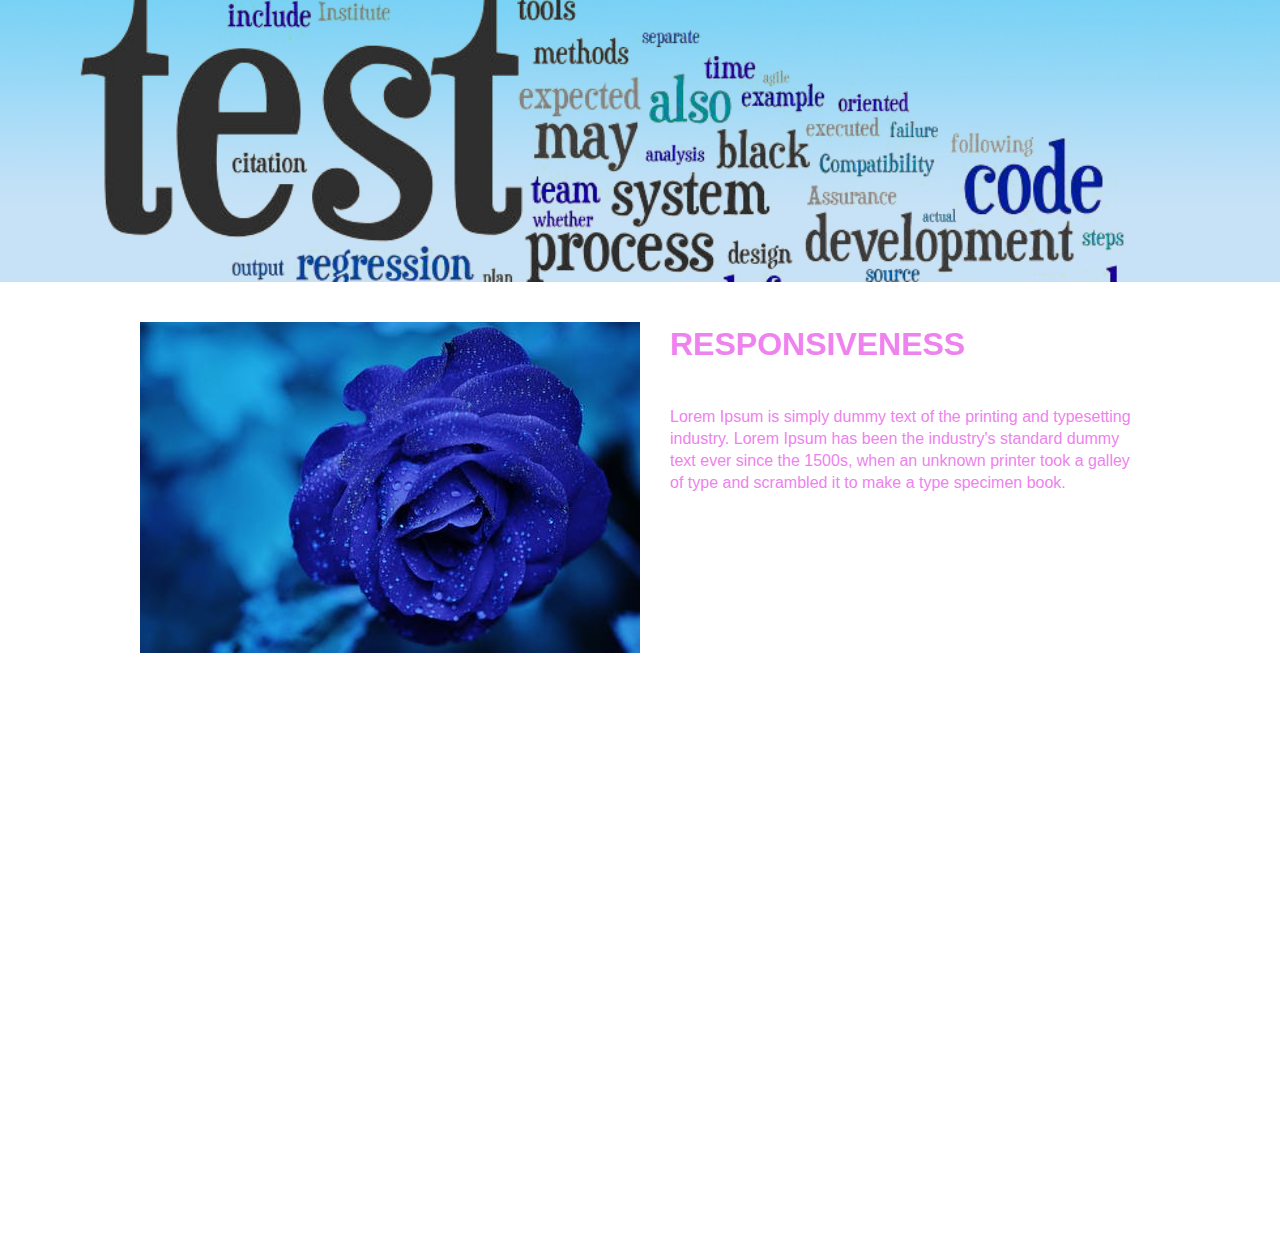
<file: adding video/index.html>
<!DOCTYPE html>
<html lang="en">
<head>
    <meta charset="UTF-8">
    <meta name="viewport" content="width=device-width, initial-scale=1.0">
    <meta http-equiv="X-UA-Compatible" content="ie=edge">
    <link rel="stylesheet" href="style.css">
    <title>Document</title>
</head>
<body>
    <img class="img-banner" src="../images/test_banner.jpg" alt="img-banner">
    <div class="wrapper">
        <article class="img-info">
                <h1>RESPONSIVENESS </h1>
                <p>Lorem Ipsum is simply dummy text of the printing and typesetting industry. Lorem Ipsum has been the industry's standard dummy text ever since the 1500s, when an unknown printer took a galley of type and scrambled it to make a type specimen book.</p>
        </article>

        <img class="img-ros" src="../images/rose.jpeg" alt="rose">      
       
       <div class="videowrapper">

           <iframe src="https://www.youtube.com/embed/OOy764mDtiA" frameborder="0" allow="accelerometer; autoplay; encrypted-media; gyroscope; picture-in-picture" allowfullscreen></iframe>
       </div>  
    </div>
</body>
</html>

<!--<video src="../videos/SampleVideo_1280x720_1mb.mp4" controls></video>-->

           <!--<video controls>
               <source src="../videos/SampleVideo_1280x720_1mb.mp4" type="video/mp4">
           </video>-->
</file>
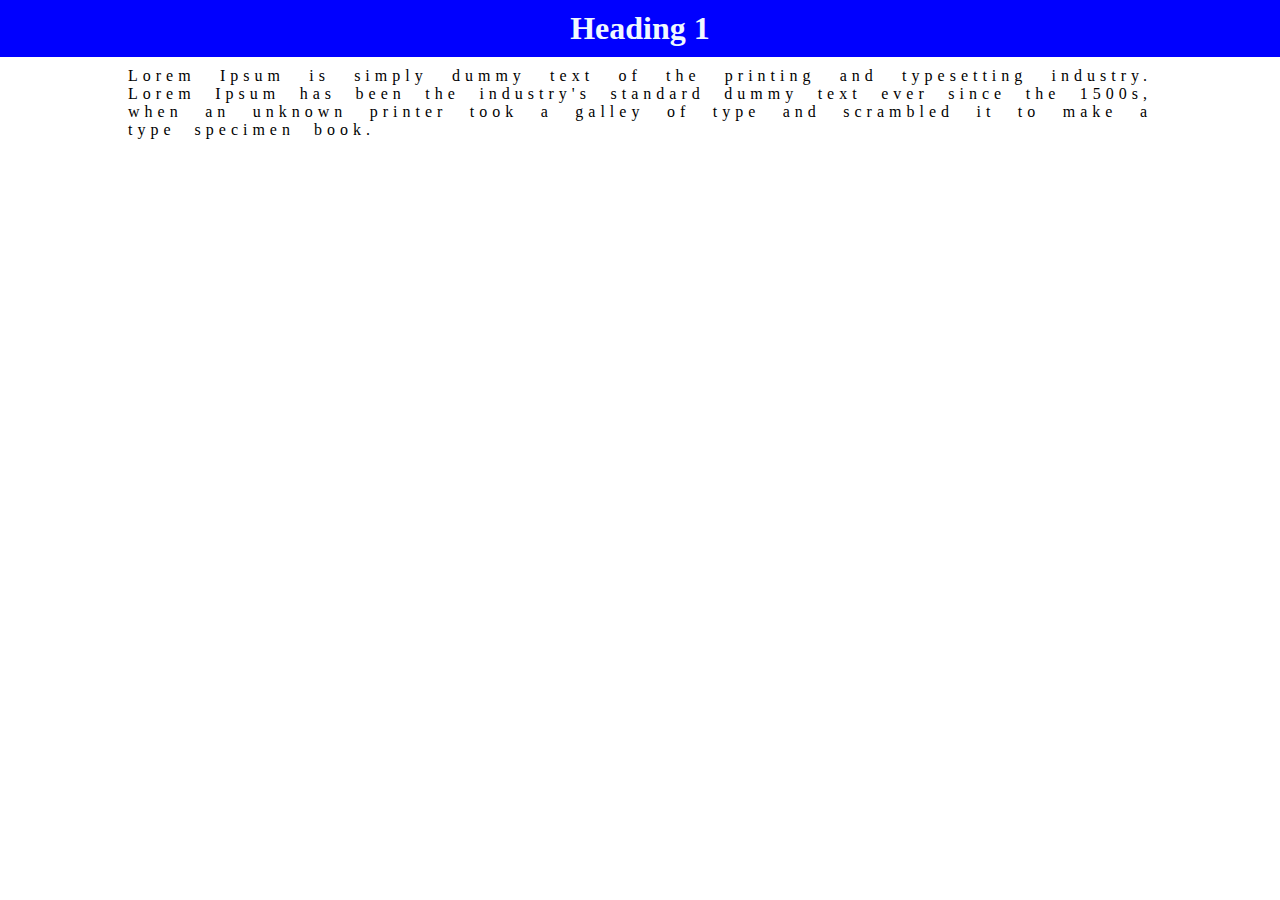
<file: class/index.html>
<!DOCTYPE html>
<html lang="en">
<head>
    <meta charset="UTF-8">
    <meta name="viewport" content="width=device-width, initial-scale=1.0">
    <meta http-equiv="X-UA-Compatible" content="ie=edge">
    <title>Class-tutorial</title>
    <link rel="stylesheet" href="style.css">
</head>
<body>
    <div id="header">
        <h1>Heading 1</h1>
    </div>
    <div id="content">
        <p>Lorem Ipsum is simply dummy text of the printing and typesetting industry. Lorem Ipsum has been the industry's standard dummy text ever since the 1500s, when an unknown printer took a galley of type and scrambled it to make a type specimen book.</p>
    </div>
    <p></p>
</body>
</html>
</file>
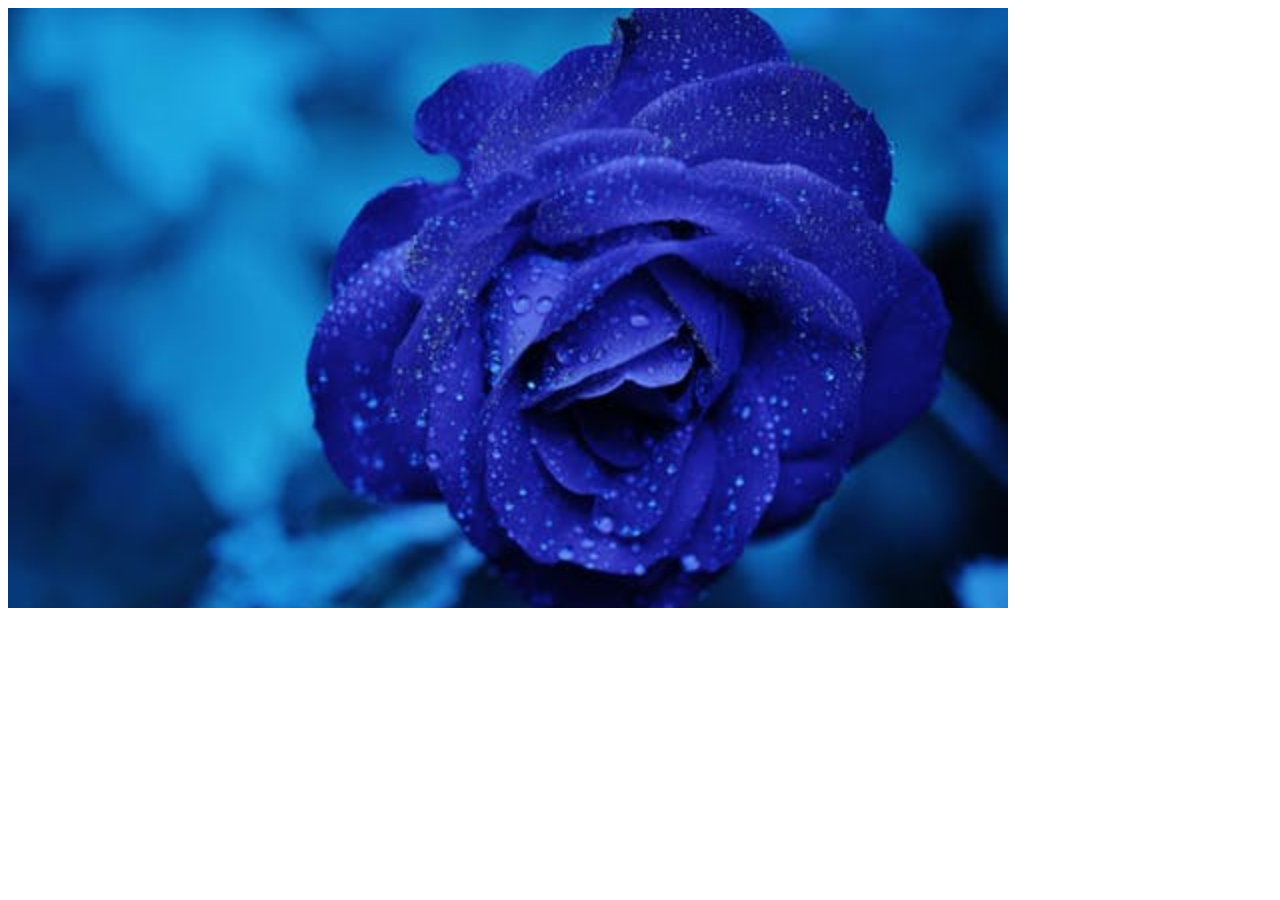
<file: inserting images/index.html>
<!DOCTYPE html>
<html lang="en">
<head>
    <meta charset="UTF-8">
    <meta name="viewport" content="width=device-width, initial-scale=1.0">
    <meta http-equiv="X-UA-Compatible" content="ie=edge">
    <link rel="stylesheet" href="style.css" >
    <title>Document</title>
</head>
<body>
    <div class="wrapper">
        <div class="image"></div>
    </div>
</body>
</html>
</file>
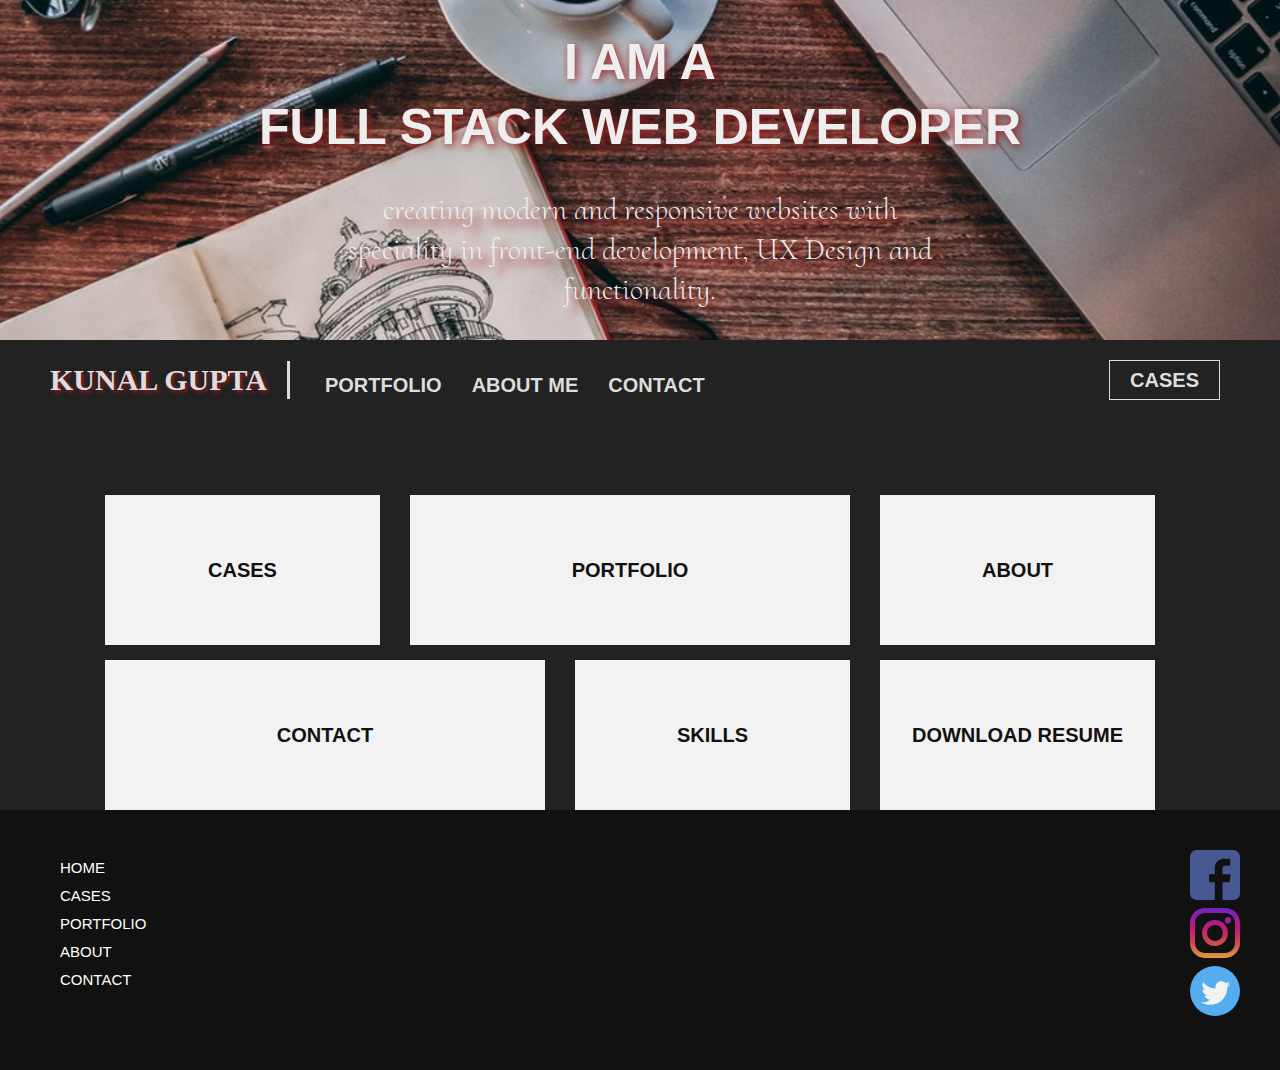
<file: Portfolio Design/index.html>
<!DOCTYPE html>
<html lang="en">
<head>
    <meta charset="UTF-8">
    <meta name="viewport" content="width=device-width, initial-scale=1.0">
    <meta http-equiv="X-UA-Compatible" content="ie=edge">
    <title>Document</title>
    <link href="https://fonts.googleapis.com/css?family=Baloo+Bhai|Macondo+Swash+Caps|Pacifico|Permanent+Marker|Cormorant+Upright" rel="stylesheet">
    <link rel="stylesheet" href="style.css">
</head>
<body>
    <header>
        <a href="index.html" class="header-logo">KUNAL GUPTA</a>
        <nav>
            <ul>
                <li><a href="portfolio.html">Portfolio</a></li>
                <li><a href="about.html">About me</a></li>                
                <li><a href="contact.html">Contact</a></li>
            </ul>
            <a href="cases.html" class="header-cases">Cases</a>
        </nav>
                    
    </header>
    <main>
        <section class="banner">
            <div class="aligner">
                <h1>I AM A <br>FULL STACK WEB DEVELOPER</h1>
                <h2> creating modern and responsive websites with speciality in front-end development, UX Design and functionality.  </h2>
                <div class="test">
                        <a href="index.html" class="header-logo2">KUNAL GUPTA</a>                
                    <nav>
                            <ul>
                                <li><a href="portfolio.html">Portfolio</a></li>
                                <li><a href="about.html">About me</a></li>                
                                <li><a href="contact.html">Contact</a></li>
                            </ul>
                            <a href="cases.html" class="header-cases">Cases</a>
                    </nav>
    
                </div>                
            </div>
        </section>
        <div class="clearfix"></div>
        <div class="wrapper">    
            <section class="boxes">
                <a href="cases.html">
                    <div class="square">
                        <h3>Cases</h3>
                    </div>
                </a> 
            
                <a href="">    
                    <div class="rectangle">
                        <h3>Portfolio</h3>
                    </div>
                </a>
                <a href="">
                    <div class="square">
                        <h3>About</h3>
                    </div>
                </a>
                <a href="">  
                    <div class="rectangle">
                        <h3>Contact</h3>
                    </div>
                </a>

            <a href="">
                    <div class="square">
                        <h3>Skills</h3>
                    </div>
                </a>
                
                <a href="">  
                    <div class="square">
                        <h3>Download Resume</h3>
                    </div>
                </a>
            </section>
        </div>    
    </main>
    <footer>
        <ul class="f-menu-links">
            <li><a href="#">HOME</a></li>
            <li><a href="#">CASES</a></li>
            <li><a href="#">PORTFOLIO</a></li>
            <li><a href="#">ABOUT</a></li>            <li><a href="#">CONTACT</a></li>
        </ul>
        <ul class="f-cases-links">
            <li>LATEST CASES</li>
            <li><a href="#">WEB DEVELOPMENT</a></li>
            <li><a href="#">WEB DEVELOPMENT</a></li>
            <li><a href="#">ELECTRONICS DESIGNING</a></li> 
            <li><a href="#">ELECTRONICS DESIGNING</a></li>
        </ul>
        <div class="footer-sm">

            <a href="https://www.facebook.com/kunal.gupta.902266">
                <img src="facebook.svg" alt="youtube-symbol">
            </a>
            <a href="https://www.instagram.com/gkunal_22/">
                <img src="instagram.svg" alt="youtube-symbol">
            </a>
            <a href="https://twitter.com/kunal_wanted">
                <img src="twitter.svg" alt="youtube-symbol">
            </a>            
        </div>
    </footer>
</body>
</html>
</file>
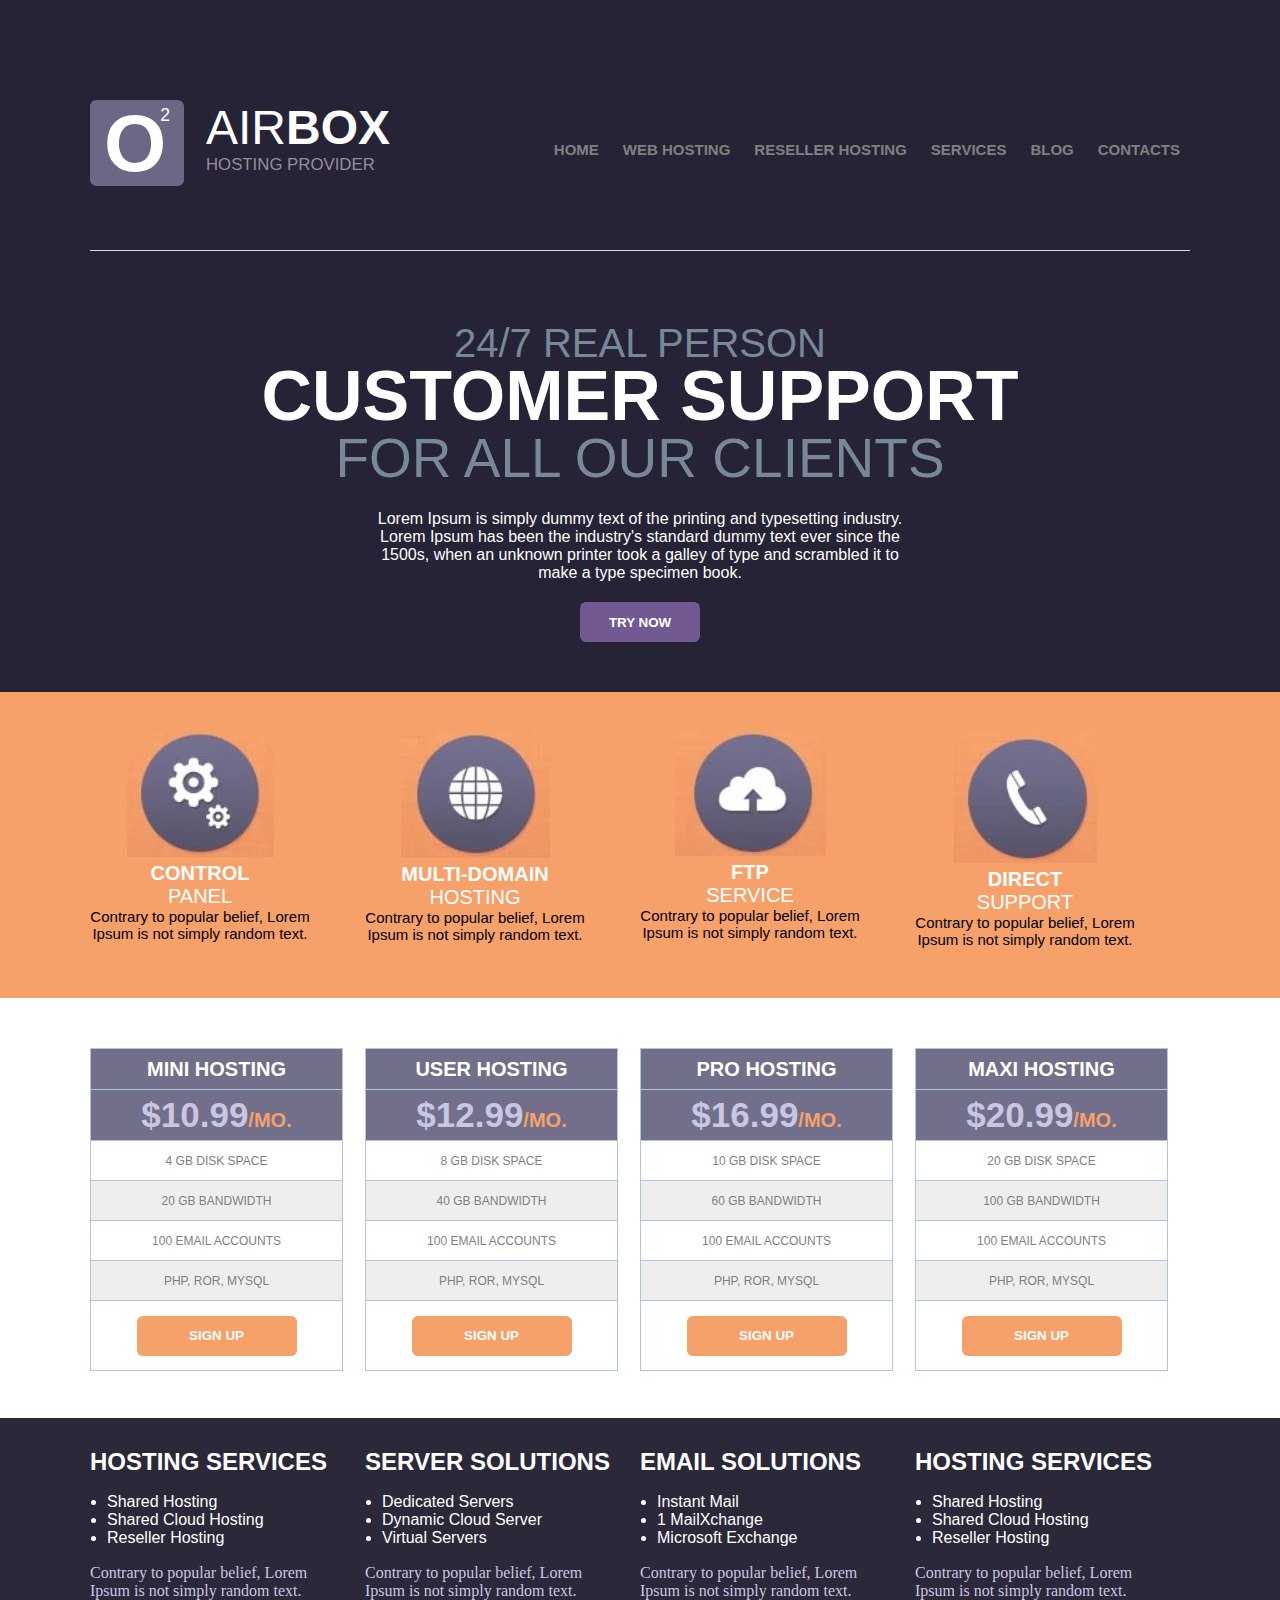
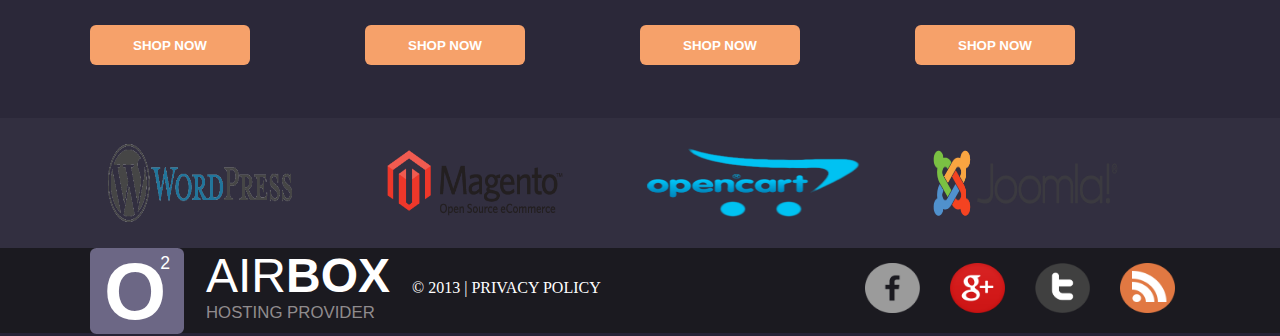
<file: Template Design 1/index.html>
<!DOCTYPE html>
<html lang="en">
<head>
    <meta charset="UTF-8">
    <meta name="viewport" content="width=device-width, initial-scale=1.0">
    <meta http-equiv="X-UA-Compatible" content="ie=edge">
    <link rel="stylesheet" href="style.css">
    <title>Document</title>
</head>
<body>
    <div class="headwrapper">
        <nav>        
            <div class="logo">
                <div class="o2">
                    <p class="o2_2">2  </p>
                    <p><b>O</b></p>
                </div>
                <div class="logotxt">
                    AIR<b>BOX</b>                    <p>HOSTING PROVIDER</p>
                </div>
            </div>
            <div class="menu">
                <ul>
                    <a href="#"><li> HOME </li></a>
                    <a href="#"><li> WEB HOSTING </li></a>
                    <a href="#"><li> RESELLER HOSTING </li></a>
                    <a href="#"><li> SERVICES </li></a>
                    <a href="#"><li> BLOG </li></a>
                    <a href="#"><li> CONTACTS </li></a>
                </ul>
            </div>        
        </nav>
            <div class="clear"></div>
            <hr size="0.1" color="#DDD" >
        <div class="header">
            <h4>24/7 REAL PERSON</h4>
            <H1>CUSTOMER SUPPORT</H1>
            <H2>FOR ALL OUR CLIENTS</H2>
            <div class="para">
                <p>Lorem Ipsum is simply dummy text of the printing and typesetting industry. Lorem Ipsum has been the industry's standard dummy text ever since the 1500s, when an unknown printer took a galley of type and scrambled it to make a type specimen book.</p>
            </div>
            <button type="button"><b>TRY NOW</b></button>    
        </div>
    </div>

    <div class="content">
        <div class="contentwrapper">
            <div class="img1">
                <img src="../images/1.jpg" alt="1">
                <p class="a"><b>CONTROL</b> </p>
                <p> PANEL</p>
                <p class="p">Contrary to popular belief, Lorem Ipsum is not simply random text.</p>
            </div>
            <div class="img2">
                <img src="../images/2.jpg" alt="2">
                <p class="a"><b>MULTI-DOMAIN</b></p>
                <p> HOSTING</p>
                <p class="p">Contrary to popular belief, Lorem Ipsum is not simply random text.</p>
            </div>
            <div class="img3">
                <img src="../images/3.jpg" alt="3">
                <p class="a"><b>FTP</b> </p>
                <p>SERVICE</p>
                <p class="p">Contrary to popular belief, Lorem Ipsum is not simply random text.</p>
            </div>            
            <div class="img4">
                <img src="../images/4.jpg" alt="4">
                <p class="a"><b>DIRECT</b> </p>
                <p>SUPPORT</p>
                <p class="p">Contrary to popular belief, Lorem Ipsum is not simply random text.</p>
            </div>

            <div class="clear"></div>            
    </div>

    <div class="clear"></div>

    <div class="content2">
        <div class="tablewrapper">
            <table class="table1">
                <tr class="th1">
                    <th>MINI HOSTING</th>
                </tr>
                <tr class="th2">
                    <th>$10.99<div class="mo">/MO.</div></th>
                </tr>
                <tr><td>4 GB DISK SPACE</td></tr>   
                <tr><td>20 GB BANDWIDTH</td></tr>
                <tr><td>100 EMAIL ACCOUNTS</td></tr>    
                <tr><td>PHP, ROR, MYSQL</td></tr>        
                <tr class="tbutton"> <td><button class="tb">SIGN UP</button></td></tr>     
            </table>

            <table class="table2">
                    <tr class="th1">
                        <th>USER HOSTING</th>
                    </tr>
                    <tr class="th2">
                        <th>$12.99<div class="mo">/MO.</div></th>
                    </tr>
                    <tr><td>8 GB DISK SPACE</td></tr>   
                    <tr><td>40 GB BANDWIDTH</td></tr>
                    <tr><td>100 EMAIL ACCOUNTS</td></tr>    
                    <tr><td>PHP, ROR, MYSQL</td></tr>     
                    <tr class="tbutton"> <td><button class="tb">SIGN UP</button></td></tr>           
            </table>

            <table class="table3">
                    <tr class="th1">
                        <th>PRO HOSTING</th>
                    </tr>
                    <tr class="th2">
                        <th>$16.99<div class="mo">/MO.</div></th>
                    </tr>
                    <tr><td>10 GB DISK SPACE</td></tr>   
                    <tr><td>60 GB BANDWIDTH</td></tr>
                    <tr><td>100 EMAIL ACCOUNTS</td></tr>    
                    <tr><td>PHP, ROR, MYSQL</td></tr>
                    <tr class="tbutton"> <td><button class="tb">SIGN UP</button></td></tr>     
            </table>

            <table class="table4">
                    <tr class="th1">
                        <th>MAXI HOSTING</th>
                    </tr>
                    <tr class="th2">
                        <th>$20.99<div class="mo">/MO.</div></th>
                    </tr>
                    <tr><td>20 GB DISK SPACE</td></tr>   
                    <tr><td>100 GB BANDWIDTH</td></tr>
                    <tr><td>100 EMAIL ACCOUNTS</td></tr>    
                    <tr><td>PHP, ROR, MYSQL</td></tr>      
                    <tr class="tbutton"> <td><button class="tb">SIGN UP</button></td></tr>
            </table>
        </div>
    </div> 
    
    <div class="clear"></div>   
    <div class="content3">
        <div class="content3_wrapper">
            <div class="sub1">
                <h2>HOSTING SERVICES</h2>
                <ul>
                    <li>Shared Hosting</li>
                    <li>Shared Cloud Hosting</li>
                    <li>Reseller Hosting</li>
                </ul>
                <p>Contrary to popular belief, Lorem Ipsum is not simply random text.</p>
                <button class="tb">SHOP NOW</button>
            </div>
            <div class="sub2">
                    <h2>SERVER SOLUTIONS</h2>
                    <ul>
                        <li>Dedicated Servers</li>
                        <li>Dynamic Cloud Server</li>
                        <li>Virtual Servers</li>
                    </ul>
                    <p>Contrary to popular belief, Lorem Ipsum is not simply random text.</p>
                    <button class="tb">SHOP NOW</button>
                </div>
        
            <div class="sub3">
                <h2>EMAIL SOLUTIONS</h2>
                <ul>
                    <li>Instant Mail</li>
                    <li>1 MailXchange</li>
                    <li>Microsoft Exchange</li>
                </ul>
                <p>Contrary to popular belief, Lorem Ipsum is not simply random text.</p>
                <button class="tb">SHOP NOW</button>
            </div>
    
            <div class="sub4">
                <h2>HOSTING SERVICES</h2>
                <ul>
                    <li>Shared Hosting</li>
                    <li>Shared Cloud Hosting</li>
                    <li>Reseller Hosting</li>
                </ul>
                <p>Contrary to popular belief, Lorem Ipsum is not simply random text.</p>
                <button class="tb">SHOP NOW</button>
            </div>           
        </div>
    </div>
    <div class="clear"></div>
    <div class="footer1">
        <div class="fwrapper1">
            <img class="flogos" src="../images/WordPress-logotype-standard.png" alt="WordPress-logo" >

            <img class="flogos" src="../images/glo-magento-logo-text.png" alt="Magento-logo" >
            
            <img class="flogos" src="../images/opencart-logo.png" alt="Opencart-logo" >
            
            <img class="flogos" src="../images/1280px-Joomla!-Logo.png" alt="Joomla-logo" >
            
        </div>
    </div>
    <div class="clear"></div>
    <div class="footer2">
        <div class="fwrapper2">
            <div class="logo">
                <div class="o2">
                            <p class="o2_2">2 </p>
                            <p><b>O</b></p>
                    </div>
                    <div class="logotxt">
                            AIR<b>BOX</b>                    <p>HOSTING PROVIDER</p>
                    </div>
            </div>
            <div class="lo">© 2013 | PRIVACY POLICY</div> 
            <img class="fl" src="../images/blog.png" alt="blog">
            <img class="fl" src="../images/twitter.png" alt="twitter">
            <img class="fl" src="../images/80-google-plus-512.png" alt="g+">
            <img class="fl" src="../images/96bf09559c.png" alt="fb">

                   
        </div>
    </div>



</body>
</html>
</file>
<file: adding video/style.css>
*{
    margin: 0;
    padding: 0;
    box-sizing: border-box;
}
.wrapper{
    width: 100%;
    box-sizing: border-box;
}
.img-banner{
    display: none;
}
.img-info{
    width: 100%;
}

.img-info h1{
    padding: 30px 30px 20px;
    font-family: 'Lucida Sans', 'Lucida Sans Regular', 'Lucida Grande', 'Lucida Sans Unicode', Geneva, Verdana, sans-serif;
    color: violet;
    line-height: 44px; 
}
.img-info p{
    padding: 0px 10px 20px;
    font-family: 'Lucida Sans', 'Lucida Sans Regular', 'Lucida Grande', 'Lucida Sans Unicode', Geneva, Verdana, sans-serif;
    color: violet;
    line-height: 22px;
    width: 100%; 
}
.img-ros{
    width:100%;
}
/*video{
    width:100%;
}*/

iframe{
    width:100%;
    
}

@media only screen and (min-width: 768px){
    .img-banner{
        display: block;
        width: 100%;
        padding-bottom: 20px;
    }
    .wrapper{
        width: 600px;
        margin: 0 auto;
    }
    .img-info h1{
        padding: 20px 0px 0px;
    }
    .img-info p{
        padding: 20px 0px 0px;
       }
    .img-ros{
        padding-top: 20px;
    }
}

@media only screen and (min-width: 1000px){
    .img-rose{
     }
    .wrapper{
        width: 1000px;
      
    }
    .img-info{
        width: 50%;
        float: right;
    }
    .img-info h1{
        padding: 20px 0 20px 30px;
    }
    .img-info p{
        padding: 20px 0 20px 30px;
       }
    .img-ros{
        padding-bottom:  10px;
        width: 50%;
        float: left;
    }
}


.videowrapper{
    position: relative;
    padding-bottom: 56.25%;
    padding-top: 25px;
    height: 0px;
    clear: both;    /*Important*/
}

.videowrapper iframe{
    position: absolute;
    left: 0;
    top: 0;
    right:0;
    bottom: 0;
    height: 100%;
    width: 100%;

}
</file>
<file: class/style.css>
*{
    margin: 0;
    padding: 0;
}

#header{
    background: blue;
    color: aliceblue;
    padding: 10px;
    text-align: center;
}

#content{
    width: 1024px;
    padding: 10px;
    margin: auto;
    text-align: justify;
    letter-spacing: 5px;
    word-spacing: 10px;

}
</file>
<file: inserting images/style.css>
.image{
    width: 1000px;
    height: 600px;
    background-image: url(../images/rose.jpeg); 
    background-size: cover;
    background-position: center left;

}
</file>
<file: Portfolio Design/style.css>
html, body, div, span, object, iframe,
h1, h2, h3, h4, h5, h6, p, blockquote, pre,
abbr, address, cite, code,
del, dfn, em, img, ins, kbd, q, samp,
small, strong, sub, sup, var,
b, i,
dl, dt, dd, ol, ul, li,
fieldset, form, label, legend,
table, caption, tbody, tfoot, thead, tr, th, td,
article, aside, canvas, details, figcaption, figure, 
footer, header, hgroup, menu, nav, section, summary,
time, mark, audio, video {
    margin:0;
    padding:0;
    border:0;
    outline:0;
    font-size:100%;
    vertical-align:baseline;
    background:transparent;
}

body {
    line-height:1;
}

article,aside,details,figcaption,figure,
footer,header,hgroup,menu,nav,section { 
    display:block;
}

nav ul {
    list-style:none;
}

blockquote, q {
    quotes:none;
}

blockquote:before, blockquote:after,
q:before, q:after {
    content:'';
    content:none;
}

a {
    margin:0;
    padding:0;
    font-size:100%;
    vertical-align:baseline;
    background:transparent;
}

/* change colours to suit your needs */
ins {
    background-color:#ff9;
    color:#000;
    text-decoration:none;
}

/* change colours to suit your needs */
mark {
    background-color:#ff9;
    color:#000; 
    font-style:italic;
    font-weight:bold;
}

del {
    text-decoration: line-through;
}

abbr[title], dfn[title] {
    border-bottom:1px dotted;
    cursor:help;
}

table {
    border-collapse:collapse;
    border-spacing:0;
}

/* change border colour to suit your needs */
hr {
    display:block;
    height:1px;
    border:0;   
    border-top:1px solid #cccccc;
    margin:1em 0;
    padding:0;
}

input, select {
    vertical-align:middle;
}
*{
    text-decoration: none;
}

/*.........My Code.........*/

body{
    /*background-image: url(background-image.jpg);*/
    background-color: #222;
}

header{
    width: 100%;
    height: 100px;
    background-color: #fff;

}

header .header-logo{
    font-family: 'Permanent Marker', cursive;
    font-size: 30px;
    font-weight: 900;
    color: #111;
    display: block;
    margin: 0 auto;
    text-align: center;
    text-shadow: 2px 2px 4px rgb(151, 29, 29);
    padding: 15px 0;
}

header nav ul{
    display: block;
    margin: 0 auto;
    width: fit-content;
}

header nav ul li{
    display: inline-block;
    float: left;
    font-weight: 400;
    padding: 5px 15px;
}

header nav ul li a{
    font-family: 'Catamaran', sans-serif;
    font-size: 20px;
    font-weight: 600;
    color: #111;
    text-transform: uppercase;
}

header .header-cases{
    display: none;
}
.banner .header2{
    display: none;
}
.test{
    display: none;
}

/*SECTION*/
.banner{
    width: 100%;
    height: calc(100vh - 100px);
    background-image: url(banner2.jpg);
    background-position: center;
    background-repeat: no-repeat;
    background-size: cover;
    color: #eee;
    /*display: table;*/
}
/*.aligner{
    display: table-cell;
    vertical-align: middle;
}*/


.banner h1{
    padding: 30px 0;
    font-family: 'Catamaran', sans-serif;
    font-size: 50px;
    font-weight: 900;
    line-height: 65px;
    text-align: center;
    text-shadow: 2px 2px 8px rgb(151, 29, 29);
}

.banner h2{
    font-family: 'Cormorant Upright', serif;
    font-size: 30px;
    font-weight: 300;
    line-height: 40px;
    text-align: center;
    text-shadow: 4px 4px 8px rgb(151, 29, 29);
}

@media only screen and (min-width: 1000px){
    
    .test{
        display: block;
        padding: 20px;

    }
    header{
        display: none;
    }
    
    .banner{
        height: 340px;
        background-image: url(banner.jpg);
        background-size: cover;
        background-position: left center;
    }
    
    .banner h2{
    display: block;
    width: 600px;  
    margin: 0 auto;  
    text-shadow: 8px 8px 8px rgb(151, 29, 29);
    }

    .test .header-logo2{
        display: block;
        font-family: 'Permanent Marker', cursive;
        font-size: 30px;
        font-weight: 900;
        color: #ddd;

        margin: 31px 0 ;
        text-align: left;
        text-shadow: 2px 2px 4px rgb(151, 29, 29);
        padding: 0 20px 0 30px ;
        border-right: 3px solid #ddd;
        float: left;
        line-height: 38px;
    } 

    .test nav ul{
        display: block;
        width: fit-content;
        margin: 20px 0 0 20px;
        float: left;
    }
    
    .test nav ul li{
        display: inline-block;
        float: left;
        font-weight: 400;
        padding: 5px 15px;
    }

    .test nav ul li a{
    font-family: 'Catamaran', sans-serif;
    font-size: 20px;
    font-weight: 600;
    color: #ddd;
    text-transform: uppercase;    
    line-height: 60px;    
    }
    
    .test .header-cases{
        display: block;
        font-family: 'Catamaran', sans-serif;
        font-size: 20px;
        font-weight: 600;
        color: #ddd;
        text-transform: uppercase;
        line-height: 38px;
        border: 1px solid #ddd;
        float: right;
        margin: 30px 40px;        
        padding: 0 20px;
    }


}

/*BOXES*/
.boxes div{
    margin: 15px 15px 0;
    width: calc(100 - 30px);
    height: 100px;
    background-color: #f2f2f2;
}
.boxes div h3{
    font-family: 'Catamaran', sans-serif;
    font-size: 20px;
    font-weight: 600;
    line-height: 100px;
    text-align: center;
    color: #111;
    text-transform: uppercase;
}

@media only screen and (min-width: 1000px){
    .wrapper{
        width: 1100px;
        margin: 50px auto;
        padding-bottom: 50px;

    }
 
    .boxes div{
        height: 150px;
    }

    .boxes div h3{
        line-height: 150px;
    }
    
    .rectangle{
        float: left;
        width:40%;
    }

    .square{
        float: left;
        width: 25%;
    }

}
/*FOOTER*/
footer{
    width: calc(100% - 80px);
    padding: 40px;
    margin-top: 20px;
    background-color: #111;
    height: 180px;
    overflow: hidden;
}

footer ul{
    width: fit fit-content;
    float: left;
    padding-left: 20px;
}
footer ul li{
    display: block;
    list-style: none;
    color: #fff;
}
footer ul li a{
    font-family: 'Catamaran', sans-serif;
    font-size: 15px;
    color: #fff;
}
.f-menu-links{
    font-size: 40px;
    line-height: 20px;
}
.f-cases-links{
    display: none;
}
.footer-sm{
    width: 50px;
    float: right;
    height: 100px;
}
.footer-sm img{
    padding-bottom: 5px;
}


.clearfix{
    clear: both;
}
</file>
<file: Template Design 1/style.css>
@font-face {
	src: url(../Fonts/Raphtalia-DEMO.ttf);
	font-family: rap;
}

*{
    margin: 0;
    padding: 0;
}

body{
    background-color:#262336;
}

.headwrapper{
    margin: 0 auto;
    width: 1100px;
}

nav {
    padding: 100px 0 50px 0;
    width: 100%;
    height: 100px;
    /*background-color: aliceblue;*/
}
.logo{
    
    display: inline;
    
}
.o2{
    padding: 1%;
    width: 6%;
    float: left;    
    color: white;
    font-size: 500%;
    line-height: 70%;
    font-family: Arial, Helvetica, sans-serif;
    border-style: dashed;
    border-color: transparent;
    background-color:#6C6785;
    border-radius: 7%;
}
.o2_2{
    font-size:22%;
    text-align: right;
    line-height: 12%;
}
.logotxt{
    margin: 0 2%;
    float: left;
    font-family: -apple-system, BlinkMacSystemFont, 'Segoe UI', Roboto, Oxygen, Ubuntu, Cantarell, 'Open Sans', 'Helvetica Neue', sans-serif;
    font-size: 300%;
    color: white;
    
    
}
.logotxt p{
    font-size: 35%;
    color: rgba(224, 218, 218, 0.6);
    
}

.menu{
    float: right;
}

.menu ul li{
    display: block;
    list-style: none;
    display: inline-block;
    line-height: 100px;
    padding: 0 10px; /*top&bottom left&right*/
}

.menu ul a li{
    text-decoration: none;
    font-family: -apple-system, BlinkMacSystemFont, 'Segoe UI', Roboto, Oxygen, Ubuntu, Cantarell, 'Open Sans', 'Helvetica Neue', sans-serif;
    font-size: 15px;   
    font-weight: 600;
    color: grey;
}

.menu ul a li:hover{
    color: white;   
}

.header{
    padding-top: 70px; 
    text-align: center;
    color: white;
    font-family: -apple-system, BlinkMacSystemFont, 'Segoe UI', Roboto, Oxygen, Ubuntu, Cantarell, 'Open Sans', 'Helvetica Neue', sans-serif;
    
}

.header h1{
    font-size: 70px;
    line-height: 60px;


}
.header h4{
    font-size: 40px;
    font-weight: 400;
    color:lightslategray;
}
.header h2{
    font-size: 55px;
    font-weight: 400;
    color:lightslategray;
}

.para {
    width: 50%;
    margin: 0 auto;
    padding: 20px 0;
}

button{
    width: 120px;
    height: 40px;
    background-color: rgb(114, 89, 145);
    color: white;
    border-style: none;
    border-radius: 6px;

}
.content{
    margin-top: 50px;
    width: 100%;
    background-color: #F6A16A;
    height: 350px;
}
.contentwrapper{
    width: 1100px;
    margin: 0 auto;
    
}
.img1, .img2, .img3, .img4{
    padding-top: 40px;
    float: left;
    width: 20%;
    margin-right: 5%;
    text-align: center;
    font-family: -apple-system, BlinkMacSystemFont, 'Segoe UI', Roboto, Oxygen, Ubuntu, Cantarell, 'Open Sans', 'Helvetica Neue', sans-serif;
    color: white;
    font-size: 20px;
}
.a{
    font-size: 20px;
}
.p{
    color: black;
    font-size: 15px;
}
.content2{
    margin-top: 50px;
    width: 100%;
    background-color: white;
    height: 420px;
}
.tablewrapper{
    width: 1100px;
    margin: 0 auto;
    padding: 50px;
    text-align: center;
}

.table1, .table2,.table3, .table4 {
    float: left;
    width: 23%;
    margin-right: 2%;
    border-radius: 6px;
}
table, tr, th{
    border:1px solid lightsteelblue;
    border-collapse: collapse;
    height: 40px;
    font-family: -apple-system, BlinkMacSystemFont, 'Segoe UI', Roboto, Oxygen, Ubuntu, Cantarell, 'Open Sans', 'Helvetica Neue', sans-serif;
    color: gray;
    font-size: 12px;
    font-weight: 500;  
}
.th1 th{
    background-color: #726F8A;
    height: 40px;
    color: white;
    font-size: 20px;
    font-weight: 600;
}

.th2 th{
    background-color: #726F8A;
    height: 50px;
    color: #C9C6E3;
    font-size: 35px;   
    font-weight: 700;
}
.mo{
    font-size: 20px;
    display: inline;
    color: #F6A16A;
}
.table1 tr:nth-child(even),.table2 tr:nth-child(even),.table3 tr:nth-child(even),.table4 tr:nth-child(even) {
    background-color: #eee;
}

.table1 tr:nth-child(odd),.table2 tr:nth-child(odd),.table3 tr:nth-child(odd) ,.table4 tr:nth-child(odd) {
    background-color:white;
}

.tbutton{
    height: 70px;
}
.tb{
    background-color: #F6A16A;
    width: 160px;
    height: 40px;
    font-weight: 700;
    padding: 10px 0;
    
}

.content3{
    width: 100%;
    background-color: #2B2839;
    height: 300px;
}
.content3_wrapper{
    width: 1100px;
    margin: 0 auto;
    padding: 30px;
}

.sub1, .sub2,.sub3, .sub4 {
    float: left;
    width: 23%;
    margin-right: 2%;
}
.sub1 h2, .sub2 h2,.sub3 h2,.sub4 h2{
    font-family: -apple-system, BlinkMacSystemFont, 'Segoe UI', Roboto, Oxygen, Ubuntu, Cantarell, 'Open Sans', 'Helvetica Neue', sans-serif;
    color: white;
    font-weight: 600;
}
.sub1 ul, .sub2 ul,.sub3 ul,.sub4 ul{
    font-family: -apple-system, BlinkMacSystemFont, 'Segoe UI', Roboto, Oxygen, Ubuntu, Cantarell, 'Open Sans', 'Helvetica Neue', sans-serif;
    color:white;
    padding: 17px;
}
.sub1 p, .sub2 p,.sub3 p, .sub4 p{
    padding-bottom: 25px;
    color: #C9C6E3;
}
.footer1{
    width: 100%;
    background-color: #322F40;
    height: 130px;
}
.fwrapper1{
    width: 1100px;
    margin: 0 auto;
}

.flogos{
    float: left;
    width:20%;
    height:130px;
    margin-right: 5%;
}
.footer2{
    width: 100%;
    background-color: #1B1A20;
    height: 85px;

}
.fwrapper2{
    width: 1100px;
    margin: 0 auto;   
}
.lo{
    float: left;
    line-height: 80px;
    color: white;
}
.fl{
    float: right;
    height:50px;
    width: 5%;
    padding: 15px;
}
.clear{
    clear: both;
}
</file>
